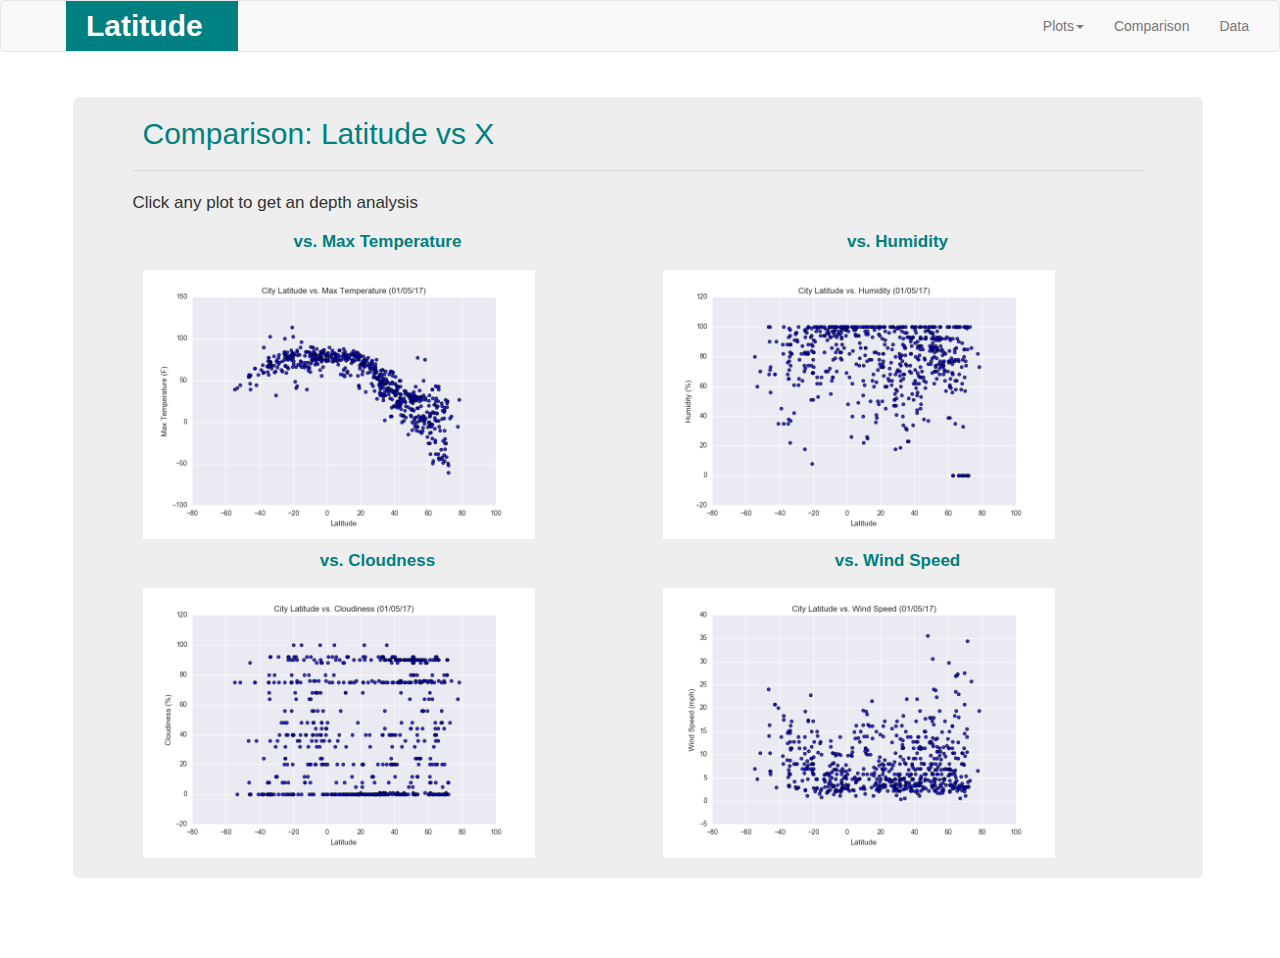
<file: comparison.html>
<!DOCTYPE html>
<html lang="en">

<head>
  <meta charset="UTF-8">
  <title>Latitude-Comparison</title>
  <link rel="stylesheet" href="https://maxcdn.bootstrapcdn.com/bootstrap/3.3.7/css/bootstrap.min.css" integrity="sha384-BVYiiSIFeK1dGmJRAkycuHAHRg32OmUcww7on3RYdg4Va+PmSTsz/K68vbdEjh4u" crossorigin="anonymous">
  <style>
  /* Latitude Label*/
  .navbar-default .navbar-header{
    margin-left: 50px;
    padding-left: 20px;
    padding-right: 20px;
    background-color: teal; }
.navbar-header a.navbar-brand{
    font-size: 30px;
    font-weight: bold;
    color: white; 
    margin-left: 40px;}
.plot-box {
    font-size: 17px;
    margin: 20px 5px 20px 0px;
    padding:5px 5px 10px 5px;
    }
.container{
    padding: 20px;
}
.jumbotron{
    padding: 10px;
}
.jumbotron h1{
    font-size: 30px;
    margin-top: 10px;
    margin-bottom: 20px;
    padding-left: 10px;
    color:teal;}
.jumbotron p{
    font-size: 17px;
}
.plots img{
    margin-right:10px;
    margin-left: 10px;
    margin-bottom: 10px;
}
.plots p{
    color:teal;
    font-weight: bold;
    text-align: center;
}
  </style>
</head>



<body>
    <nav class="navbar navbar-default">
        <div class="container-fluid">
        <!-- Brand and toggle get grouped for better mobile display -->
            <div class="navbar-header">
            <button type="button" class="navbar-toggle collapsed" data-toggle="collapse" data-target="#bs-example-navbar-collapse-1" aria-expanded="false">
            <span class="sr-only">Toggle navigation</span>
            <span class="icon-bar"></span>
            <span class="icon-bar"></span>
            <span class="icon-bar"></span>
            </button>
            <a class="navbar-brand" class="bg-primary" href="index.html">Latitude</a>
        </div>
              
        <div class="collapse navbar-collapse" id="navbarColor01">
            <ul class="nav navbar-nav navbar-right">
                <li class="dropdown">
                        <a href="#" class="dropdown-toggle" data-toggle="dropdown" role="button" aria-haspopup="true" aria-expanded="false">Plots<span class="caret"></span></a>
                <ul class="dropdown-menu" aria-labelledby="navbarDropdown">
                    <li><a href="plot 1.html">vs. Max Temperature</a></li>
                    <li><a href="plot 2.html">vs. Humidity</a></li>
                    <li><a href="plot 3.html">vs. Cloudness</a></li>
                    <li><a href="plot 4.html">vs. Wind Speed</a></li>
                </ul>
                <!--Bootstrap scripts to ensure the dropdown works-->
         <script src="https://code.jquery.com/jquery-3.3.1.slim.min.js" integrity="sha384-q8i/X+965DzO0rT7abK41JStQIAqVgRVzpbzo5smXKp4YfRvH+8abtTE1Pi6jizo" crossorigin="anonymous"></script>
         <script src="https://cdnjs.cloudflare.com/ajax/libs/popper.js/1.14.3/umd/popper.min.js" integrity="sha384-ZMP7rVo3mIykV+2+9J3UJ46jBk0WLaUAdn689aCwoqbBJiSnjAK/l8WvCWPIPm49" crossorigin="anonymous"></script>
         <script src="https://stackpath.bootstrapcdn.com/bootstrap/4.1.3/js/bootstrap.min.js" integrity="sha384-ChfqqxuZUCnJSK3+MXmPNIyE6ZbWh2IMqE241rYiqJxyMiZ6OW/JmZQ5stwEULTy" crossorigin="anonymous"></script>
                </li>
                <li><a href="comparison.html">Comparison</a></li>
                <li><a href="data.html">Data</a></li>
            </ul>
        </div>
              </nav>
 
<!--4 visualization -->
<div class = "plot-box"> 
<div class="container" >  
        <div class="jumbotron">
          <h1>Comparison: Latitude vs X</h1>
          <hr>
          <p>Click any plot to get an depth analysis</p>
          <div class ="plots">
        <div class = "row">
        <div class = "col-md-6">
          <P>vs. Max Temperature</P>
          <a target="_blank" href="plot 1.html"> 
          <img width = 80%  src="Fig1.png">
        </a>
        </div>
        <div class = "col-md-6"> 
          <P>vs. Humidity</P>
          <a target="_blank" href="plot 2.html"> 
          <img width = 80%  src="Fig2.png">
        </a>
        </div>
        </div>
        <div class = "row">
        <div class = "col-md-6">  
          <P>vs. Cloudness</P>
          <a target="_blank" href="plot 3.html"> 
          <img width = 80%  src="Fig3.png">
        </a>
        </div>
        <div class = "col-md-6">
          <P>vs. Wind Speed</P>
          <a target="_blank" href="plot 4.html"> 
          <img width = 80%  src="Fig4.png">
        </a>
        </div>
        </div>
        
        </div>

         </div> 
        </div>
      </div>
</div>

</body>
</html>
</file>
